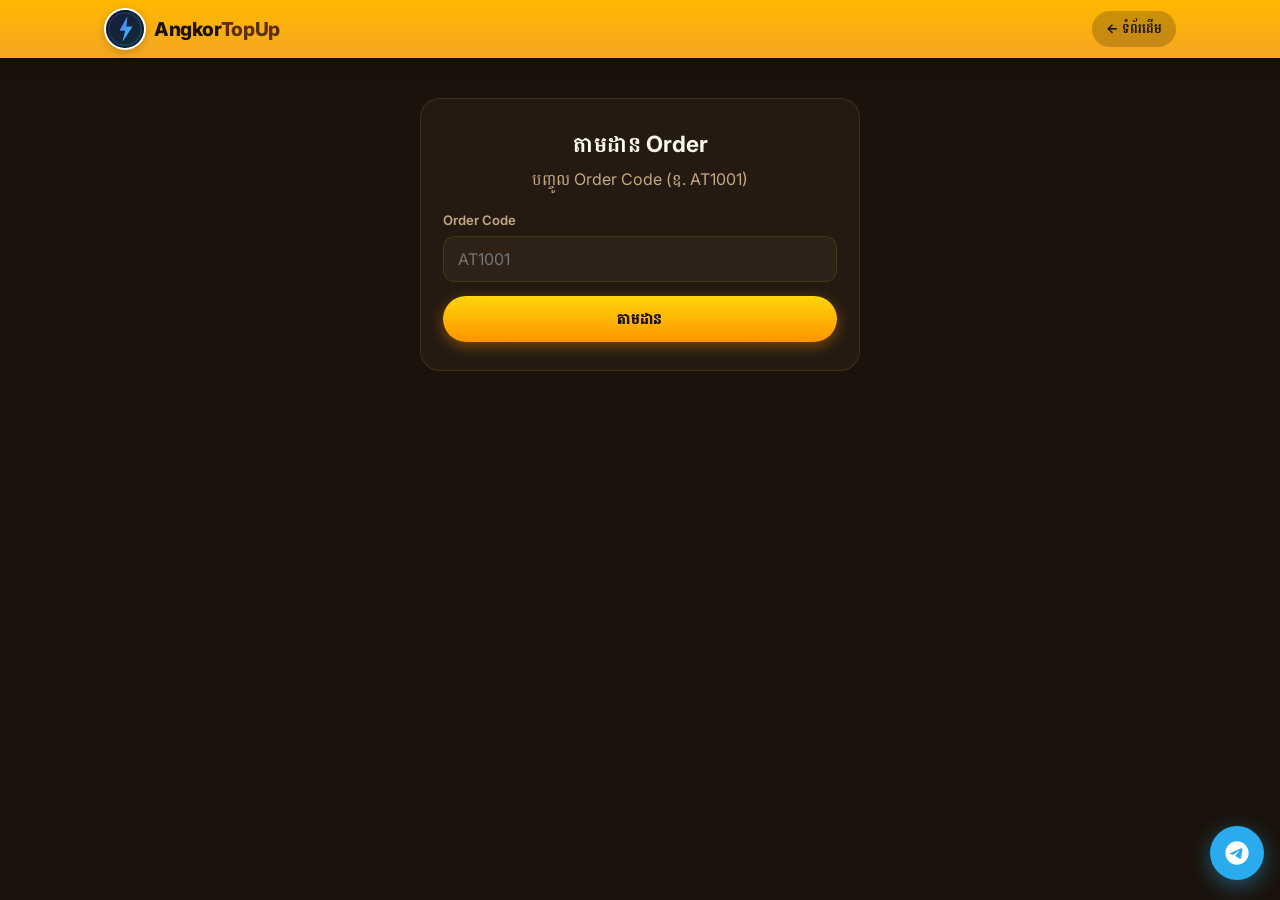
<file: track.html>
<!DOCTYPE html>
<html lang="km">
<head>
  <meta charset="UTF-8" />
  <meta name="viewport" content="width=device-width, initial-scale=1.0" />
  <title>តាមដាន Order | AngkorTopUp</title>
  <link href="https://fonts.googleapis.com/css2?family=Battambang:wght@400;700&family=Inter:wght@400;500;600;700;800&display=swap" rel="stylesheet" />
  <link rel="stylesheet" href="/static/css/style.css" />
  <link rel="icon" href="/static/img/favicon.svg" type="image/svg+xml" />
</head>
<body>
  <header class="header">
    <div class="container header-inner">
      <a href="/" class="logo">
        <img src="/static/img/logo.svg" class="logo-img" width="36" height="36" alt="" />
        <span class="logo-text">Angkor<span>TopUp</span></span>
      </a>
      <a href="/" class="btn btn-outline btn-sm">← ទំព័រដើម</a>
    </div>
  </header>
  <main class="track-page">
    <div class="container">
      <div class="track-box">
        <h1>តាមដាន Order</h1>
        <p>បញ្ចូល Order Code (ឧ. AT1001)</p>
        <div class="form-group">
          <label>Order Code</label>
          <input type="text" id="orderCodeInput" placeholder="AT1001" style="text-transform:uppercase" />
        </div>
        <button class="btn btn-primary btn-block" id="btnTrack">តាមដាន</button>
        <div class="track-result" id="trackResult"></div>
      </div>
    </div>
  </main>
  <script>
    document.getElementById('btnTrack').onclick = doTrack;
    document.getElementById('orderCodeInput').onkeydown = e => { if (e.key === 'Enter') doTrack(); };
    async function doTrack() {
      const code = document.getElementById('orderCodeInput').value.trim();
      const result = document.getElementById('trackResult');
      if (!code) {
        result.className = 'track-result show';
        result.innerHTML = '<p style="color:var(--danger);text-align:center">សូមបញ្ចូល Order Code</p>';
        return;
      }
      const r = await fetch('/api/track?id=' + encodeURIComponent(code));
      const data = await r.json();
      result.className = 'track-result show';
      if (!data.ok) {
        result.innerHTML = `<p style="color:var(--danger);text-align:center">${data.error || 'មិនឃើញ'}</p>`;
        return;
      }
      const o = data.order;
      result.innerHTML = `
        <div class="order-summary">
          <div class="row"><span>Order</span><span><strong>${o.id}</strong></span></div>
          <div class="row"><span>ស្ថានភាព</span><span class="status-badge ${o.status === 'completed' || o.status === 'paid' ? 'completed' : 'processing'}">${o.status}</span></div>
          <div class="row"><span>ហ្គេម</span><span>${o.game_name || ''}</span></div>
          <div class="row"><span>Package</span><span>${o.package_name || ''}</span></div>
          <div class="row"><span>Player</span><span>${o.player_id || ''}</span></div>
          <div class="row total"><span>តម្លៃ</span><span>$${Number(o.price || 0).toFixed(2)}</span></div>
        </div>`;
    }
  </script>
  <a href="https://t.me/kairozen_support" class="tg-float" target="_blank" rel="noopener" title="Telegram" aria-label="Telegram">
    <svg viewBox="0 0 24 24" width="28" height="28" fill="currentColor"><path d="M12 2C6.48 2 2 6.48 2 12s4.48 10 10 10 10-4.48 10-10S17.52 2 12 2zm4.64 6.8c-.15 1.58-.8 5.42-1.13 7.19-.14.75-.42 1-.68 1.03-.58.05-1.02-.38-1.58-.75-.88-.58-1.38-.94-2.23-1.5-.99-.65-.35-1.01.22-1.59.15-.15 2.71-2.48 2.76-2.69a.2.2 0 00-.05-.18c-.06-.05-.14-.03-.21-.02-.09.02-1.49.95-4.22 2.79-.4.27-.76.41-1.08.4-.36-.01-1.04-.2-1.55-.37-.63-.2-1.12-.31-1.08-.66.02-.18.27-.36.74-.55 2.92-1.27 4.86-2.11 5.83-2.51 2.78-1.16 3.35-1.36 3.73-1.36.08 0 .27.02.39.12.1.08.13.19.14.27-.01.06.01.24 0 .38z"/></svg>
  </a>
</body>
</html>
</file>
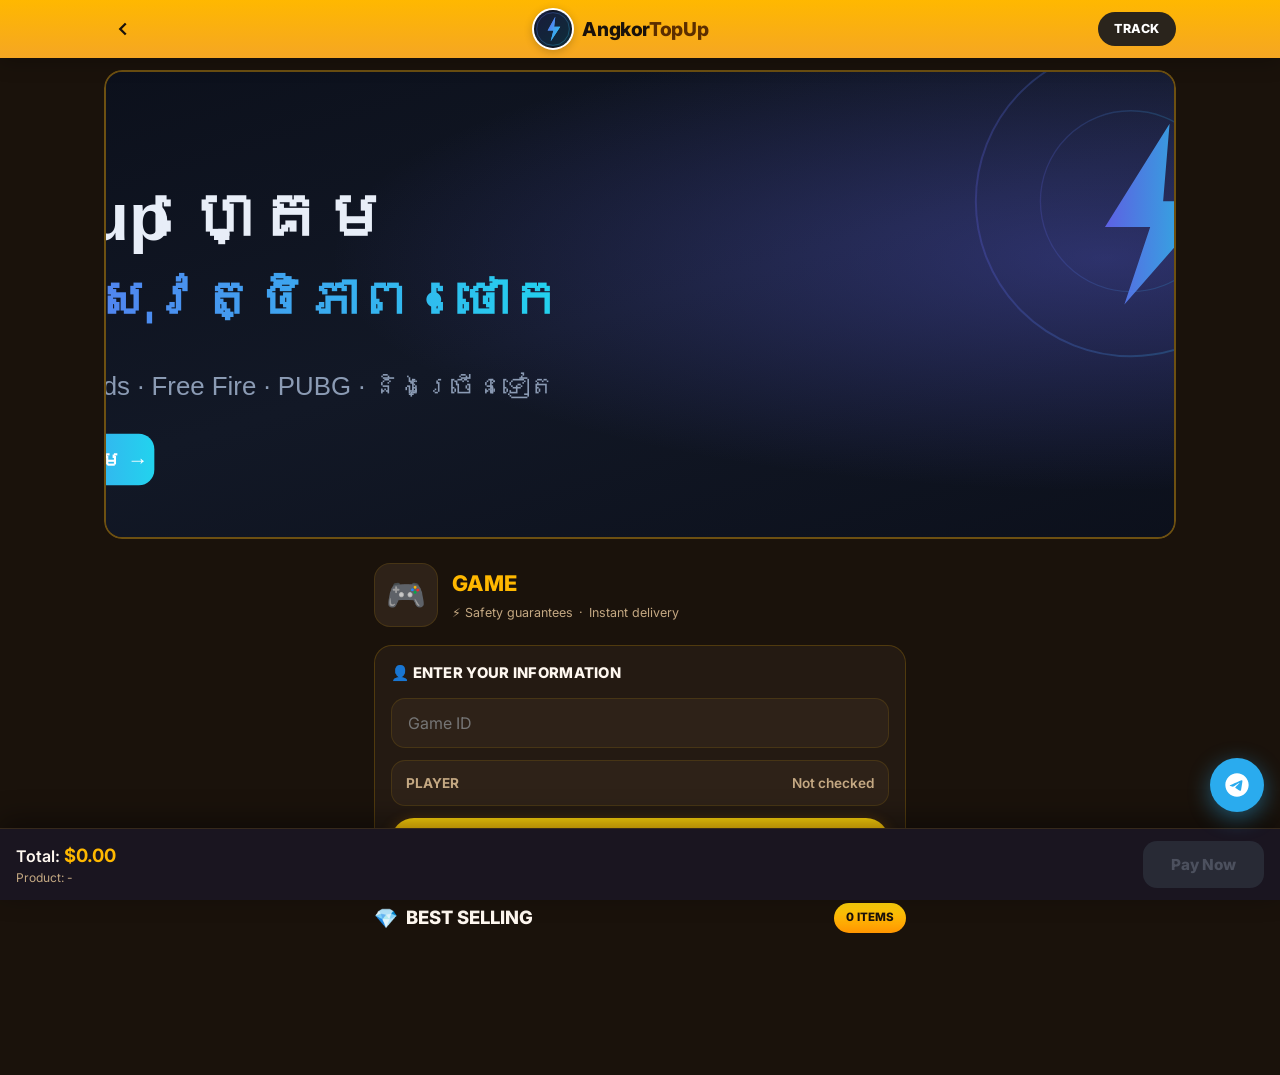
<file: templates/game.html>
<!DOCTYPE html>
<html lang="km">
<head>
  <meta charset="UTF-8" />
  <meta name="viewport" content="width=device-width, initial-scale=1.0, maximum-scale=1.0, user-scalable=no" />
  <meta name="theme-color" content="#f5a623" />
  <title id="pageTitle">Top-up | AngkorTopUp</title>
  <link href="https://fonts.googleapis.com/css2?family=Battambang:wght@400;700&family=Inter:wght@400;500;600;700;800&display=swap" rel="stylesheet" />
  <link rel="stylesheet" href="/static/css/style.css" />
  <link rel="stylesheet" href="/static/css/game.css" />
  <link rel="icon" type="image/svg+xml" href="/static/img/favicon.svg" />
</head>
<body class="game-page">

<header class="header">
  <div class="container header-inner">
    <a href="/" class="icon-btn" aria-label="Back" style="text-decoration:none">
      <svg width="22" height="22" viewBox="0 0 24 24" fill="none" stroke="#1a120b" stroke-width="2.5"><path d="M15 18l-6-6 6-6"/></svg>
    </a>
    <a href="/" class="logo">
      <img src="/static/img/logo.svg" alt="" class="logo-img" id="siteLogo" width="40" height="40" />
      <span class="logo-text" id="siteLogoText">Angkor<span>TopUp</span></span>
    </a>
    <a href="/track" class="btn btn-login">TRACK</a>
  </div>
</header>

<!-- Banner -->
<div class="banner-carousel">
  <div class="banner-slides">
    <div class="banner-slide active">
      <img src="/static/img/banner.svg" alt="" id="siteBanner" class="banner-img" />
    </div>
  </div>
</div>

<div class="container game-wrap">
  <!-- Game title -->
  <div class="game-hero">
    <div class="game-hero-icon" id="gIcon">🎮</div>
    <div>
      <h1 id="gName">Game</h1>
      <div class="game-hero-meta">
        <span>⚡ Safety guarantees</span>
        <span>·</span>
        <span>Instant delivery</span>
      </div>
    </div>
  </div>

  <!-- Enter info -->
  <div class="info-card">
    <div class="info-card-head">
      <span class="info-card-title">👤 ENTER YOUR INFORMATION</span>
    </div>
    <div class="form-group" style="margin-bottom:12px">
      <input type="text" id="playerId" placeholder="Game ID" autocomplete="off" />
    </div>
    <div class="form-group" id="serverGroup" style="display:none;margin-bottom:12px">
      <input type="text" id="serverId" placeholder="Server / Zone" autocomplete="off" />
    </div>
    <div class="player-row">
      <span class="player-label">PLAYER</span>
      <span class="player-status" id="playerStatus">Not checked</span>
    </div>
    <div class="verify-result" id="verifyResult"></div>
    <button type="button" class="btn btn-primary btn-block" id="btnVerify" style="margin-top:12px">ផ្ទៀងផ្ទាត់ Account</button>
  </div>

  <!-- Packages -->
  <div class="pkg-section">
    <div class="section-header" style="margin-bottom:12px">
      <h2><span class="icon">💎</span> BEST SELLING</h2>
      <span class="badge-count" id="pkgCount">0 ITEMS</span>
    </div>
    <div class="pkg-grid" id="pkgGrid"></div>
  </div>
</div>

<!-- Sticky pay bar -->
<div class="pay-bar">
  <div class="pay-bar-left">
    <div class="pay-total">Total: <strong id="payTotal">$0.00</strong></div>
    <div class="pay-product" id="payProduct">Product: -</div>
  </div>
  <button type="button" class="btn-pay" id="btnPay" disabled>Pay Now</button>
</div>

<!-- Pay modal (QR) -->
<div class="modal" id="payModal">
  <div class="modal-backdrop" id="payBackdrop"></div>
  <div class="modal-box">
    <button class="modal-close" type="button" id="payClose">&times;</button>
    <div class="modal-body" style="padding-top:28px">
      <div id="payContent"></div>
    </div>
  </div>
</div>

<a href="https://t.me/kairozen_support" id="tgFloat" class="tg-float" target="_blank" rel="noopener" aria-label="Telegram">
  <svg viewBox="0 0 24 24" width="28" height="28" fill="currentColor"><path d="M12 2C6.48 2 2 6.48 2 12s4.48 10 10 10 10-4.48 10-10S17.52 2 12 2zm4.64 6.8c-.15 1.58-.8 5.42-1.13 7.19-.14.75-.42 1-.68 1.03-.58.05-1.02-.38-1.58-.75-.88-.58-1.38-.94-2.23-1.5-.99-.65-.35-1.01.22-1.59.15-.15 2.71-2.48 2.76-2.69a.2.2 0 00-.05-.18c-.06-.05-.14-.03-.21-.02-.09.02-1.49.95-4.22 2.79-.4.27-.76.41-1.08.4-.36-.01-1.04-.2-1.55-.37-.63-.2-1.12-.31-1.08-.66.02-.18.27-.36.74-.55 2.92-1.27 4.86-2.11 5.83-2.51 2.78-1.16 3.35-1.36 3.73-1.36.08 0 .27.02.39.12.1.08.13.19.14.27-.01.06.01.24 0 .38z"/></svg>
</a>

<script>
const SLUG = {{ slug|tojson }};
const API = "/api";
let GAME = null;
let selectedPkg = null;
let verifiedNick = null;
let _poll = null;

const $ = s => document.querySelector(s);
function money(n){ return "$" + Number(n).toFixed(2); }
function esc(s){ return String(s??"").replace(/[&<>"']/g,c=>({"&":"&amp;","<":"&lt;",">":"&gt;",'"':"&quot;","'":"&#39;"}[c])); }

async function api(path, opts={}){
  const r = await fetch(API+"/"+path, {
    headers:{"Content-Type":"application/json",...(opts.headers||{})},
    ...opts
  });
  return r.json();
}

async function load(){
  const r = await api("catalog");
  if(!r.ok){ alert("ផ្ទុកបរាជ័យ"); return; }
  if(r.settings){
    const tg = r.settings.TELEGRAM || "https://t.me/kairozen_support";
    const f = document.getElementById("tgFloat"); if(f) f.href = tg;
    if(r.settings.BANNER_URL) $("#siteBanner").src = r.settings.BANNER_URL;
    if(r.settings.LOGO_URL) document.querySelectorAll(".logo-img").forEach(el=>el.src=r.settings.LOGO_URL);
  }
  GAME = (r.games||[]).find(g => g.slug === SLUG);
  if(!GAME){
    document.querySelector(".game-wrap").innerHTML = '<p style="text-align:center;padding:60px;color:var(--text-muted)">មិនឃើញហ្គេមនេះ<br><a href="/" style="color:var(--orange)">← ត្រឡប់</a></p>';
    return;
  }
  document.title = (GAME.name||SLUG) + " | AngkorTopUp";
  $("#gName").textContent = GAME.name;
  const icon = $("#gIcon");
  if(GAME.image){
    icon.innerHTML = '<img src="'+esc(GAME.image)+'" alt="">';
  } else {
    icon.textContent = GAME.emoji || "🎮";
  }
  if(GAME.server_label){
    $("#serverGroup").style.display = "block";
    $("#serverId").placeholder = GAME.server_label;
  }
  $("#playerId").placeholder = GAME.id_label || "Game ID";
  renderPkgs();

  // Prefill from profile
  try {
    const prof = JSON.parse(localStorage.getItem("angkor_profile")||"{}");
    const ids = JSON.parse(localStorage.getItem("angkor_game_ids")||"{}");
    if (ids[SLUG] && ids[SLUG].player_id) {
      $("#playerId").value = ids[SLUG].player_id;
      if (ids[SLUG].server_id) $("#serverId").value = ids[SLUG].server_id;
    } else if (prof.defaultId) {
      $("#playerId").value = prof.defaultId;
    }
  } catch(e){}

}

function renderPkgs(){
  const list = GAME.packages || [];
  $("#pkgCount").textContent = list.length + " ITEMS";
  $("#pkgGrid").innerHTML = list.map(p => {
    const id = p.id || p.package_id;
    return `<div class="pkg-item" data-id="${id}" onclick="selectPkg(${id})">
      <div class="pkg-item-icon">${p.tag ? "🔥" : "💎"}</div>
      <div>
        <div class="pkg-item-price">${money(p.price)}</div>
        <div class="pkg-item-name">${esc(p.name)}</div>
      </div>
    </div>`;
  }).join("") || '<p style="color:var(--text-muted)">គ្មាន package</p>';
}

function selectPkg(id){
  selectedPkg = (GAME.packages||[]).find(p => (p.id||p.package_id) == id);
  document.querySelectorAll(".pkg-item").forEach(el => {
    el.classList.toggle("selected", Number(el.dataset.id) === Number(id));
  });
  updateBar();
}

function updateBar(){
  if(selectedPkg){
    $("#payTotal").textContent = money(selectedPkg.price);
    $("#payProduct").textContent = "Product: " + selectedPkg.name;
    $("#btnPay").disabled = false;
  } else {
    $("#payTotal").textContent = "$0.00";
    $("#payProduct").textContent = "Product: -";
    $("#btnPay").disabled = true;
  }
}

$("#btnVerify").onclick = async function(){
  const playerId = ($("#playerId").value||"").trim();
  const serverId = ($("#serverId").value||"").trim();
  const box = $("#verifyResult");
  const st = $("#playerStatus");
  if(!playerId){
    box.className = "verify-result invalid";
    box.textContent = "សូមបញ្ចូល Game ID";
    return;
  }
  this.disabled = true;
  this.textContent = "កំពុងផ្ទៀងផ្ទាត់...";
  try {
    const r = await api("verify", {
      method:"POST",
      body: JSON.stringify({ slug: GAME.slug, player_id: playerId, server_id: serverId||undefined })
    });
    if(r.result === "valid"){
      verifiedNick = r.nickname || "Player";
      box.className = "verify-result valid";
      box.innerHTML = "✓ " + esc(verifiedNick);
      st.textContent = verifiedNick;
      st.className = "player-status ok";
    } else if(r.result === "invalid"){
      verifiedNick = null;
      box.className = "verify-result invalid";
      box.textContent = "✗ Account មិនត្រឹមត្រូវ";
      st.textContent = "Invalid";
      st.className = "player-status bad";
    } else {
      verifiedNick = null;
      box.className = "verify-result valid";
      box.textContent = "✓ បន្តបាន";
      st.textContent = "OK";
      st.className = "player-status ok";
    }
  } catch(e){
    box.className = "verify-result invalid";
    box.textContent = e.message;
  }
  this.disabled = false;
  this.textContent = "ផ្ទៀងផ្ទាត់ Account";
};

$("#btnPay").onclick = async function(){
  const playerId = ($("#playerId").value||"").trim();
  const serverId = ($("#serverId").value||"").trim();
  if(!playerId){ alert("សូមបញ្ចូល Game ID"); $("#playerId").focus(); return; }
  if(!selectedPkg){ alert("ជ្រើស Package"); return; }
  this.disabled = true;
  this.textContent = "...";
  try {
    const r = await api("order", {
      method:"POST",
      body: JSON.stringify({
        game_slug: GAME.slug,
        package_id: selectedPkg.id || selectedPkg.package_id,
        player_id: playerId,
        server_id: serverId || undefined
      })
    });
    if(!r.ok){ alert(r.error||"បរាជ័យ"); this.disabled=false; this.textContent="Pay Now"; return; }
    const o = r.order;
    const pay = r.payment || {};
    $("#payContent").innerHTML = `
      <div style="text-align:center">
        <div style="font-size:.85rem;color:var(--text-muted)">${esc(pay.SHOP_NAME||"AngkorTopUp")} · KHPay</div>
        <div style="font-size:1.6rem;font-weight:800;color:var(--orange);margin:8px 0">${money(o.price)}</div>
        <div style="font-size:.82rem;color:var(--text-muted);margin-bottom:8px">ស្កេន KHQR (គ្រប់ធនាគារ)</div>
        ${pay.PAYMENT_QR
          ? `<img src="${esc(pay.PAYMENT_QR)}" alt="KHQR" style="max-width:210px;width:100%;margin:8px auto;background:#fff;border-radius:12px;padding:8px;display:block">`
          : `<div style="color:var(--danger);padding:12px">មិនមាន QR — ត្រូវដាក់ KHPAY_API_KEY</div>`}
        <div style="font-size:.78rem;color:var(--text-muted)">Order: <b style="color:var(--orange)">${esc(o.id)}</b></div>
        <div id="payStatus" style="font-size:.85rem;color:var(--text-muted);margin-top:8px">រង់ចាំបង់ប្រាក់...</div>
        <button class="btn btn-primary btn-block" style="margin-top:14px" type="button" id="btnPaid">✓ ខ្ញុំបានបង់ហើយ</button>
      </div>`;

    // save game id
    try {
      const ids = JSON.parse(localStorage.getItem("angkor_game_ids")||"{}");
      ids[GAME.slug] = { name: GAME.name, player_id: playerId, server_id: serverId||"" };
      localStorage.setItem("angkor_game_ids", JSON.stringify(ids));
    } catch(e){}

    $("#payModal").classList.add("open");
    document.body.style.overflow = "hidden";
    document.getElementById("btnPaid").onclick = () => confirmPaid(o.id);
    startPoll(o.id);
  } catch(e){
    alert(e.message);
  }
  this.disabled = false;
  this.textContent = "Pay Now";
};

function startPoll(orderId){
  if(_poll) clearInterval(_poll);
  let n=0;
  _poll = setInterval(async()=>{
    n++; if(n>90){ clearInterval(_poll); return; }
    try{
      const r = await api("order/check-payment",{method:"POST",body:JSON.stringify({order_id:orderId})});
      const st = $("#payStatus");
      if(st) st.textContent = "ស្ថានភាព: "+(r.payment_status||"...");
      if(r.payment_status==="completed" || ["paid","processing","completed","waiting_fulfill","delivered"].includes(r.order?.status)){
        clearInterval(_poll);
        showDone(r.order, r.message);
      }
    }catch(e){}
  },4000);
}

async function confirmPaid(orderId){
  const btn = document.getElementById("btnPaid");
  if(btn){ btn.disabled=true; btn.textContent="កំពុងផ្ទៀងផ្ទាត់..."; }
  const r = await api("order/confirm-paid",{method:"POST",body:JSON.stringify({order_id:orderId})});
  if(!r.ok){
    alert(r.error||"មិនទាន់ទទួលប្រាក់");
    if(btn){ btn.disabled=false; btn.textContent="✓ ខ្ញុំបានបង់ហើយ"; }
    return;
  }
  if(_poll) clearInterval(_poll);
  showDone(r.order, r.message);
}

function showDone(o, message){
  $("#payContent").innerHTML = `
    <div style="text-align:center">
      <div class="success-icon">✓</div>
      <h3 style="margin-bottom:8px">Order ជោគជ័យ!</h3>
      <div class="order-code-box">
        <span>Order Code</span>
        <strong>${esc(o.id)}</strong>
      </div>
      <p style="font-size:.9rem;color:var(--text-muted);margin-bottom:12px">${esc(o.game_name||"")} · ${esc(o.package_name||"")}<br>Player: ${esc(o.player_id||"")}</p>
      <p style="font-size:.85rem;color:var(--text-muted);margin-bottom:14px">${esc(message||"")}</p>
      <a href="/track" class="btn btn-primary btn-block">តាមដាន Order</a>
      <button class="btn btn-ghost btn-block" type="button" onclick="closePay()" style="margin-top:8px">បិទ</button>
    </div>`;
}

function closePay(){
  if(_poll) clearInterval(_poll);
  $("#payModal").classList.remove("open");
  document.body.style.overflow = "";
}
$("#payClose").onclick = closePay;
$("#payBackdrop").onclick = closePay;

window.selectPkg = selectPkg;
load();
</script>
</body>
</html>
</file>
<file: static/css/style.css>
/* AngkorTopUp — UI inspired by Puma KH style */
:root {
  --bg: #1a120b;
  --bg-card: #241a12;
  --bg-elevated: #2e2218;
  --header: #f5a623;
  --header-dark: #e09000;
  --orange: #ffb800;
  --orange2: #ff9500;
  --yellow: #ffd60a;
  --text: #fff8f0;
  --text-muted: #c4a882;
  --border: rgba(255, 184, 0, 0.12);
  --success: #34d399;
  --danger: #f87171;
  --blue-tg: #2AABEE;
  --radius: 16px;
  --radius-sm: 12px;
  --font: 'Inter', 'Battambang', system-ui, sans-serif;
  --grad-btn: linear-gradient(180deg, #ffd60a 0%, #ff9500 100%);
  --grad-header: linear-gradient(180deg, #ffb800 0%, #f5a623 100%);
}
*, *::before, *::after { box-sizing: border-box; margin: 0; padding: 0; }
html { scroll-behavior: smooth; }
body {
  font-family: var(--font);
  background: var(--bg);
  color: var(--text);
  line-height: 1.5;
  min-height: 100vh;
  overflow-x: hidden;
}
a { color: inherit; text-decoration: none; }
button, input { font-family: inherit; }
.container { width: 100%; max-width: 1100px; margin: 0 auto; padding: 0 14px; }

/* ===== HEADER (orange bar like Puma) ===== */
.header {
  position: sticky; top: 0; z-index: 100;
  background: var(--grad-header);
  box-shadow: 0 4px 20px rgba(0,0,0,.25);
}
.header-inner {
  display: flex; align-items: center; justify-content: space-between;
  height: 58px; gap: 10px;
}
.logo {
  display: flex; align-items: center; gap: 8px;
  font-weight: 800; font-size: 1.2rem; color: #1a120b;
}
.logo-img {
  width: 42px; height: 42px; border-radius: 50%;
  object-fit: cover; background: #fff; border: 2px solid #fff;
  box-shadow: 0 2px 8px rgba(0,0,0,.2);
}
.logo-text { letter-spacing: -.02em; }
.logo-text span { color: #7a3e00; }
.nav { display: none; }
.header-actions { display: flex; align-items: center; gap: 8px; }
.menu-toggle {
  display: flex; flex-direction: column; gap: 5px;
  background: rgba(0,0,0,.15); border: none; border-radius: 10px;
  padding: 10px; cursor: pointer;
}
.menu-toggle span {
  width: 20px; height: 2.5px; background: #1a120b; border-radius: 2px;
}
.mobile-menu {
  display: none; flex-direction: column;
  background: var(--bg-card); border-bottom: 1px solid var(--border);
  padding: 12px 16px; gap: 4px;
}
.mobile-menu.open { display: flex; }
.mobile-menu a {
  padding: 12px 14px; border-radius: 10px; font-weight: 600;
  color: var(--text-muted);
}
.mobile-menu a:hover { background: var(--bg-elevated); color: var(--orange); }

/* Buttons */
.btn {
  display: inline-flex; align-items: center; justify-content: center; gap: 6px;
  padding: 10px 18px; border-radius: 999px; font-weight: 700; font-size: .9rem;
  border: none; cursor: pointer; transition: all .2s;
}
.btn-primary, .btn-topup {
  background: var(--grad-btn); color: #1a120b !important;
  box-shadow: 0 4px 14px rgba(255, 149, 0, .4);
  font-weight: 800; letter-spacing: .02em;
}
.btn-primary:hover, .btn-topup:hover {
  transform: translateY(-2px); box-shadow: 0 6px 20px rgba(255, 149, 0, .5);
}
.btn-outline {
  background: rgba(0,0,0,.2); color: #1a120b; border: none; font-weight: 700;
}
.btn-outline:hover { background: rgba(0,0,0,.3); }
.btn-ghost { background: transparent; color: var(--text-muted); }
.btn-ghost:hover { color: var(--text); }
.btn-sm { padding: 8px 14px; font-size: .82rem; }
.btn-lg { padding: 14px 28px; font-size: 1rem; }
.btn-block { width: 100%; }
.btn:disabled { opacity: .5; cursor: not-allowed; transform: none !important; }
.btn-telegram {
  background: var(--blue-tg); color: #fff !important;
  box-shadow: 0 4px 14px rgba(42,171,238,.35);
}
.btn-telegram:hover { transform: translateY(-1px); color: #fff !important; }

/* ===== BANNER ===== */
.hero-banner-wrap {
  padding: 14px 14px 0; max-width: 1100px; margin: 0 auto;
}
.hero-banner {
  width: 100%; border-radius: 18px; display: block;
  border: 2px solid rgba(255,184,0,.25);
  box-shadow: 0 8px 32px rgba(0,0,0,.35);
}

/* Compact hero strip */
.hero {
  padding: 20px 14px 8px; max-width: 1100px; margin: 0 auto;
}
.hero-badge {
  display: inline-block;
  background: rgba(255,184,0,.15); color: var(--orange);
  padding: 5px 12px; border-radius: 999px; font-size: .78rem; font-weight: 700;
  margin-bottom: 10px; border: 1px solid rgba(255,184,0,.3);
}
.hero h1 {
  font-size: clamp(1.5rem, 4vw, 2.2rem);
  font-weight: 800; line-height: 1.25; margin-bottom: 8px; color: var(--text);
}
.gradient-text {
  background: var(--grad-btn);
  -webkit-background-clip: text; -webkit-text-fill-color: transparent;
  background-clip: text;
}
.hero-desc { color: var(--text-muted); font-size: .95rem; margin-bottom: 16px; max-width: 520px; }
.hero-cta { display: flex; flex-wrap: wrap; gap: 10px; margin-bottom: 16px; }
.hero-stats { display: flex; gap: 24px; }
.stat strong { display: block; font-size: 1.25rem; font-weight: 800; color: var(--orange); }
.stat span { font-size: .75rem; color: var(--text-muted); }
.hero-bg { display: none; }

/* Ticker */
.ticker-wrap {
  background: var(--bg-card); border-top: 1px solid var(--border);
  border-bottom: 1px solid var(--border); overflow: hidden; padding: 10px 0;
  margin-top: 8px;
}
.ticker { display: flex; gap: 36px; white-space: nowrap; animation: ticker 40s linear infinite; }
.ticker-item { color: var(--text-muted); font-size: .85rem; }
.ticker-item strong { color: var(--success); }
@keyframes ticker { 0% { transform: translateX(0); } 100% { transform: translateX(-50%); } }

/* ===== SECTION ===== */
.section { padding: 28px 0 40px; }
.section-alt { background: transparent; }
.section-header {
  display: flex; align-items: center; justify-content: space-between;
  flex-wrap: wrap; gap: 10px; margin-bottom: 18px;
}
.section-header h2 {
  font-size: 1.15rem; font-weight: 800;
  display: flex; align-items: center; gap: 8px;
}
.section-header h2 .icon { font-size: 1.2rem; }
.section-header p { display: none; }
.section-badges { display: flex; gap: 8px; align-items: center; }
.badge-count {
  background: var(--grad-btn); color: #1a120b;
  font-size: .72rem; font-weight: 800; padding: 6px 12px; border-radius: 999px;
}
.badge-see {
  background: var(--bg-elevated); color: var(--text);
  font-size: .72rem; font-weight: 700; padding: 6px 12px; border-radius: 999px;
  border: 1px solid var(--border);
}

/* Search */
.search-bar { position: relative; max-width: 100%; margin: 0 0 18px; }
.search-bar input {
  width: 100%; padding: 12px 16px 12px 44px;
  background: var(--bg-card); border: 1px solid var(--border);
  border-radius: 14px; color: var(--text); font-size: .95rem; outline: none;
}
.search-bar input:focus { border-color: var(--orange); }
.search-bar input::placeholder { color: var(--text-muted); }
.search-icon {
  position: absolute; left: 14px; top: 50%; transform: translateY(-50%);
  width: 18px; height: 18px; color: var(--text-muted);
}

/* ===== GAMES GRID (Puma style) ===== */
.games-grid {
  display: grid;
  grid-template-columns: repeat(3, 1fr);
  gap: 12px;
}
@media (min-width: 640px) {
  .games-grid { grid-template-columns: repeat(4, 1fr); gap: 14px; }
}
@media (min-width: 900px) {
  .games-grid { grid-template-columns: repeat(5, 1fr); }
}
.game-card {
  background: var(--bg-card);
  border: 1px solid var(--border);
  border-radius: 18px;
  padding: 10px 10px 12px;
  text-align: center;
  cursor: pointer;
  transition: all .22s;
  position: relative;
}
.game-card:hover {
  border-color: rgba(255,184,0,.4);
  transform: translateY(-3px);
  box-shadow: 0 10px 28px rgba(0,0,0,.35);
}
.game-card.popular::before {
  content: 'HOT';
  position: absolute; top: 8px; left: 8px; z-index: 2;
  background: var(--grad-btn); color: #1a120b;
  font-size: .6rem; font-weight: 800; padding: 2px 7px; border-radius: 6px;
}
.game-img {
  width: 100%; aspect-ratio: 1;
  border-radius: 14px;
  display: flex; align-items: center; justify-content: center;
  font-size: 2.2rem; margin: 0 auto 10px;
  background: var(--bg-elevated); overflow: hidden;
  position: relative;
}
.game-img img {
  width: 100%; height: 100%; object-fit: cover; border-radius: 14px;
}
.game-name {
  font-weight: 700; font-size: .82rem; line-height: 1.3;
  margin-bottom: 10px; min-height: 2.4em;
  display: -webkit-box; -webkit-line-clamp: 2; -webkit-box-orient: vertical; overflow: hidden;
}
.game-topup-btn {
  display: block; width: 100%;
  background: var(--grad-btn); color: #1a120b;
  font-weight: 800; font-size: .78rem;
  padding: 9px 8px; border-radius: 999px;
  border: none; cursor: pointer;
  letter-spacing: .04em;
  box-shadow: 0 3px 10px rgba(255,149,0,.3);
}
.game-card:hover .game-topup-btn {
  box-shadow: 0 4px 14px rgba(255,149,0,.45);
}

/* Steps */
.steps { display: grid; grid-template-columns: 1fr; gap: 12px; }
@media (min-width: 700px) { .steps { grid-template-columns: repeat(3, 1fr); } }
.step {
  background: var(--bg-card); border: 1px solid var(--border);
  border-radius: var(--radius); padding: 22px 18px; text-align: center;
}
.step-num {
  width: 44px; height: 44px; background: var(--grad-btn); color: #1a120b;
  font-weight: 800; font-size: 1.2rem; border-radius: 50%;
  display: flex; align-items: center; justify-content: center; margin: 0 auto 12px;
}
.step h3 { font-size: 1rem; margin-bottom: 6px; }
.step p { color: var(--text-muted); font-size: .88rem; }

/* FAQ */
.faq-list { max-width: 700px; margin: 0 auto; }
.faq-item {
  border: 1px solid var(--border); border-radius: var(--radius-sm);
  margin-bottom: 10px; overflow: hidden; background: var(--bg-card);
}
.faq-q {
  width: 100%; background: none; border: none; color: var(--text);
  padding: 14px 16px; font-size: .95rem; font-weight: 600;
  text-align: left; cursor: pointer;
  display: flex; justify-content: space-between; align-items: center;
}
.faq-q span { font-size: 1.2rem; color: var(--orange); }
.faq-item.open .faq-q span { transform: rotate(45deg); }
.faq-a { display: none; padding: 0 16px 14px; color: var(--text-muted); font-size: .9rem; }
.faq-item.open .faq-a { display: block; }

/* Footer */
.footer {
  background: var(--bg-card); border-top: 1px solid var(--border);
  padding-top: 36px; margin-top: 20px;
}
.footer-inner {
  display: grid; grid-template-columns: 1fr; gap: 24px; padding-bottom: 28px;
}
@media (min-width: 600px) {
  .footer-inner { grid-template-columns: 1.4fr 1fr; }
}
.footer-brand p { color: var(--text-muted); margin-top: 10px; font-size: .9rem; max-width: 300px; }
.footer-brand .logo { color: var(--text); }
.footer-brand .logo-text span { color: var(--orange); }
.footer-links { display: flex; gap: 40px; }
.footer-links h4 {
  font-size: .75rem; margin-bottom: 10px; color: var(--text-muted);
  text-transform: uppercase; letter-spacing: .06em;
}
.footer-links a { display: block; color: var(--text-muted); margin-bottom: 8px; font-size: .9rem; }
.footer-links a:hover { color: var(--orange); }
.footer-bottom {
  border-top: 1px solid var(--border); padding: 14px 0;
  text-align: center; color: var(--text-muted); font-size: .8rem;
}
.footer-bottom a { color: var(--orange); font-weight: 600; }

/* ===== MODAL ===== */
.modal {
  position: fixed; inset: 0; z-index: 200;
  display: none; align-items: flex-end; justify-content: center; padding: 0;
}
@media (min-width: 520px) {
  .modal { align-items: center; padding: 16px; }
}
.modal.open { display: flex; }
.modal-backdrop {
  position: absolute; inset: 0; background: rgba(0,0,0,.75); backdrop-filter: blur(4px);
}
.modal-box {
  position: relative; background: var(--bg-card);
  border: 1px solid var(--border);
  border-radius: 22px 22px 0 0;
  width: 100%; max-width: 440px; max-height: 92vh;
  overflow-y: auto; box-shadow: 0 -8px 40px rgba(0,0,0,.5);
  animation: modalUp .28s ease;
}
@media (min-width: 520px) {
  .modal-box { border-radius: 22px; animation: modalIn .28s ease; }
}
@keyframes modalUp {
  from { opacity: 0; transform: translateY(40px); }
  to { opacity: 1; transform: none; }
}
@keyframes modalIn {
  from { opacity: 0; transform: translateY(16px) scale(.97); }
  to { opacity: 1; transform: none; }
}
.modal-close {
  position: absolute; top: 12px; right: 14px; background: var(--bg-elevated);
  border: none; color: var(--text-muted); font-size: 1.5rem;
  width: 36px; height: 36px; border-radius: 50%; cursor: pointer; z-index: 2;
  display: flex; align-items: center; justify-content: center;
}
.modal-header {
  display: flex; align-items: center; gap: 12px;
  padding: 20px 20px 14px; border-bottom: 1px solid var(--border);
}
.modal-game-emoji {
  width: 56px; height: 56px; border-radius: 14px;
  display: flex; align-items: center; justify-content: center;
  font-size: 1.8rem; background: var(--bg); overflow: hidden; flex-shrink: 0;
}
.modal-game-emoji img { width: 100%; height: 100%; object-fit: cover; }
.modal-header h3 { font-size: 1.1rem; font-weight: 800; }
.text-muted { color: var(--text-muted); font-size: .82rem; }
.modal-body { padding: 16px 20px; }
.modal-step { display: none; }
.modal-step.active { display: block; }
.modal-step h4 { font-size: .85rem; margin-bottom: 12px; color: var(--text-muted); font-weight: 600; }
.modal-footer {
  display: flex; align-items: center; justify-content: space-between;
  padding: 10px 20px 18px; border-top: 1px solid var(--border); gap: 10px;
}
.selected-pkg { font-size: .85rem; color: var(--orange); font-weight: 700; }

.packages-grid {
  display: grid; grid-template-columns: repeat(2, 1fr); gap: 10px;
  max-height: 320px; overflow-y: auto;
}
.pkg-card {
  background: var(--bg-elevated); border: 2px solid var(--border);
  border-radius: 14px; padding: 14px 10px; cursor: pointer;
  transition: all .2s; text-align: center;
}
.pkg-card:hover { border-color: var(--orange); }
.pkg-card.selected {
  border-color: var(--orange);
  background: rgba(255, 184, 0, .12);
}
.pkg-name { font-weight: 600; font-size: .88rem; margin-bottom: 4px; }
.pkg-price { color: var(--orange); font-weight: 800; font-size: 1.05rem; }
.pkg-tag {
  display: inline-block; background: var(--grad-btn); color: #1a120b;
  font-size: .65rem; font-weight: 800; padding: 2px 7px; border-radius: 5px; margin-top: 4px;
}

.form-group { margin-bottom: 14px; }
.form-group label {
  display: block; font-size: .82rem; font-weight: 600;
  margin-bottom: 6px; color: var(--text-muted);
}
.form-group input {
  width: 100%; padding: 12px 14px; background: var(--bg-elevated);
  border: 1px solid var(--border); border-radius: 12px; color: var(--text);
  font-size: 1rem; outline: none;
}
.form-group input:focus { border-color: var(--orange); }
.verify-result {
  margin-bottom: 12px; padding: 10px 14px; border-radius: 10px; font-size: .88rem; display: none;
}
.verify-result.valid {
  display: block; background: rgba(52,211,153,.12); color: var(--success);
  border: 1px solid rgba(52,211,153,.3);
}
.verify-result.invalid {
  display: block; background: rgba(248,113,113,.12); color: var(--danger);
  border: 1px solid rgba(248,113,113,.3);
}

.order-summary {
  background: var(--bg-elevated); border-radius: 14px; padding: 14px; margin-bottom: 14px;
}
.order-summary .row {
  display: flex; justify-content: space-between; padding: 5px 0; font-size: .92rem;
}
.order-summary .row.total {
  border-top: 1px solid var(--border); margin-top: 8px; padding-top: 10px;
  font-weight: 800; font-size: 1.05rem;
}
.order-summary .row.total span:last-child { color: var(--orange); }
.payment-note {
  background: rgba(255,184,0,.08); border: 1px solid rgba(255,184,0,.2);
  border-radius: 10px; padding: 12px; margin-bottom: 14px;
  font-size: .85rem; color: var(--text-muted);
}

.success-icon {
  width: 68px; height: 68px; background: rgba(52,211,153,.15); color: var(--success);
  font-size: 2.2rem; border-radius: 50%;
  display: flex; align-items: center; justify-content: center; margin: 0 auto 14px;
}
.order-code-box {
  background: var(--bg-elevated); border-radius: 12px; padding: 14px; text-align: center; margin: 14px 0;
}
.order-code-box span { display: block; font-size: .75rem; color: var(--text-muted); margin-bottom: 3px; }
.order-code-box strong { font-size: 1.3rem; letter-spacing: 1px; color: var(--orange); }
.text-center { text-align: center; }

.track-page { min-height: calc(100vh - 160px); padding: 40px 0; }
.track-box {
  max-width: 440px; margin: 0 auto; background: var(--bg-card);
  border: 1px solid var(--border); border-radius: 20px; padding: 28px 22px;
}
.track-box h1 { font-size: 1.4rem; margin-bottom: 6px; text-align: center; }
.track-box > p { text-align: center; color: var(--text-muted); margin-bottom: 20px; }
.track-result { margin-top: 20px; display: none; }
.track-result.show { display: block; }
.status-badge {
  display: inline-block; padding: 3px 10px; border-radius: 999px;
  font-size: .75rem; font-weight: 700; text-transform: uppercase;
}
.status-badge.completed { background: rgba(52,211,153,.15); color: var(--success); }
.status-badge.processing { background: rgba(255,184,0,.15); color: var(--orange); }

/* Floating TG */
.tg-float {
  position: fixed; right: 16px; bottom: 20px; z-index: 150;
  width: 54px; height: 54px; border-radius: 50%;
  background: var(--blue-tg); color: #fff;
  display: flex; align-items: center; justify-content: center;
  box-shadow: 0 6px 22px rgba(42,171,238,.45);
  transition: transform .2s;
}
.tg-float:hover { transform: scale(1.08); }

@media (min-width: 768px) {
  .nav { display: flex; gap: 18px; }
  .nav-link { color: rgba(26,18,11,.75); font-weight: 600; font-size: .9rem; }
  .nav-link:hover { color: #1a120b; }
  .menu-toggle { display: none; }
}

/* ===== Puma-style extras ===== */
.icon-btn {
  background: transparent; border: none; padding: 8px;
  cursor: pointer; display: flex; align-items: center; border-radius: 10px;
}
.icon-btn:hover { background: rgba(0,0,0,.12); }
.btn-login {
  background: #2a241c !important; color: #fff !important;
  border-radius: 999px !important; padding: 8px 16px !important;
  font-weight: 800 !important; font-size: .78rem !important;
  letter-spacing: .04em; border: none;
}
.btn-login:hover { background: #3a3228 !important; color: #fff !important; }

/* Banner carousel */
.banner-carousel {
  position: relative;
  max-width: 1100px;
  margin: 12px auto 0;
  padding: 0 14px;
}
.banner-slides { position: relative; overflow: hidden; border-radius: 18px; }
.banner-slide { display: none; }
.banner-slide.active { display: block; }
.banner-img {
  width: 100%; display: block; border-radius: 18px;
  border: 2px solid rgba(255,184,0,.3);
  box-shadow: 0 8px 28px rgba(0,0,0,.35);
  aspect-ratio: 16/7; object-fit: cover; background: #2e2218;
}
.banner-nav {
  position: absolute; top: 50%; transform: translateY(-50%);
  width: 40px; height: 40px; border-radius: 50%;
  background: rgba(42,36,28,.85); color: #fff;
  border: none; font-size: 1.5rem; cursor: pointer;
  display: flex; align-items: center; justify-content: center;
  z-index: 5; line-height: 1;
}
.banner-nav.prev { left: 22px; }
.banner-nav.next { right: 22px; }
.banner-nav:hover { background: rgba(0,0,0,.75); }
.banner-dots {
  display: flex; justify-content: center; gap: 6px;
  margin-top: 10px;
}
.banner-dots span {
  width: 8px; height: 8px; border-radius: 50%;
  background: rgba(255,184,0,.3); cursor: pointer;
}
.banner-dots span.on { background: var(--orange); width: 20px; border-radius: 4px; }

/* Hide old hero if present */
.hero { display: none !important; }
.hero-banner-wrap { display: none !important; }

/* Header logo always dark text on orange */
.header .logo { color: #1a120b; }
.header .logo-text span { color: #5c2e00; }

/* Bottom safe area for float btn */
body { padding-bottom: 70px; }
</file>
<file: static/css/game.css>
/* Dedicated game top-up page (Puma-style) */
.game-page { padding-bottom: 90px; }

.game-wrap { padding: 16px 14px 20px; max-width: 560px; margin: 0 auto; }

.game-hero {
  display: flex; align-items: center; gap: 14px;
  margin: 8px 0 18px;
}
.game-hero-icon {
  width: 64px; height: 64px; border-radius: 16px;
  background: var(--bg-elevated); overflow: hidden;
  display: flex; align-items: center; justify-content: center;
  font-size: 2rem; flex-shrink: 0;
  border: 1px solid var(--border);
}
.game-hero-icon img { width: 100%; height: 100%; object-fit: cover; }
.game-hero h1 {
  font-size: 1.35rem; font-weight: 800;
  color: var(--orange); text-transform: uppercase;
  letter-spacing: .02em; margin-bottom: 4px;
}
.game-hero-meta {
  font-size: .78rem; color: var(--text-muted);
  display: flex; flex-wrap: wrap; gap: 6px; align-items: center;
}

.info-card {
  background: var(--bg-card);
  border: 1.5px solid rgba(255,184,0,.2);
  border-radius: 18px;
  padding: 16px;
  margin-bottom: 22px;
}
.info-card-head {
  display: flex; align-items: center; justify-content: space-between;
  margin-bottom: 14px;
}
.info-card-title {
  font-weight: 800; font-size: .92rem;
  letter-spacing: .02em;
}
.info-card input {
  width: 100%; padding: 14px 16px;
  background: var(--bg-elevated);
  border: 1.5px solid var(--border);
  border-radius: 14px; color: var(--text);
  font-size: 1rem; outline: none;
}
.info-card input:focus { border-color: var(--orange); }
.player-row {
  display: flex; justify-content: space-between; align-items: center;
  padding: 12px 14px;
  background: var(--bg-elevated);
  border-radius: 14px; border: 1.5px solid var(--border);
  margin-top: 10px;
}
.player-label { font-weight: 700; font-size: .85rem; color: var(--text-muted); }
.player-status { font-size: .85rem; color: var(--text-muted); font-weight: 600; }
.player-status.ok { color: var(--success); }
.player-status.bad { color: var(--danger); }

.pkg-section { margin-bottom: 20px; }
.pkg-grid {
  display: grid; grid-template-columns: 1fr 1fr; gap: 10px;
}
.pkg-item {
  display: flex; align-items: center; gap: 10px;
  background: var(--bg-card);
  border: 2px solid var(--border);
  border-radius: 16px;
  padding: 12px;
  cursor: pointer; transition: all .2s;
}
.pkg-item:hover { border-color: rgba(255,184,0,.4); }
.pkg-item.selected {
  border-color: var(--orange);
  background: rgba(255,184,0,.1);
  box-shadow: 0 0 0 1px var(--orange);
}
.pkg-item-icon {
  width: 40px; height: 40px; border-radius: 10px;
  background: var(--bg-elevated);
  display: flex; align-items: center; justify-content: center;
  font-size: 1.2rem; flex-shrink: 0;
}
.pkg-item-price {
  font-weight: 800; font-size: 1.05rem; color: var(--orange);
  line-height: 1.2;
}
.pkg-item-name {
  font-size: .78rem; color: var(--text-muted);
  line-height: 1.3;
  display: -webkit-box; -webkit-line-clamp: 2; -webkit-box-orient: vertical; overflow: hidden;
}

/* Sticky pay bar */
.pay-bar {
  position: fixed; left: 0; right: 0; bottom: 0; z-index: 120;
  background: #1a1520;
  border-top: 1px solid var(--border);
  padding: 12px 16px;
  padding-bottom: max(12px, env(safe-area-inset-bottom));
  display: flex; align-items: center; justify-content: space-between; gap: 14px;
  box-shadow: 0 -8px 28px rgba(0,0,0,.4);
}
.pay-bar-left { min-width: 0; }
.pay-total { font-size: 1rem; font-weight: 600; }
.pay-total strong { color: var(--orange); font-size: 1.15rem; }
.pay-product {
  font-size: .75rem; color: var(--text-muted);
  white-space: nowrap; overflow: hidden; text-overflow: ellipsis;
  max-width: 180px;
}
.btn-pay {
  background: linear-gradient(180deg, #6ee7a0 0%, #22c55e 100%);
  color: #052e16;
  font-weight: 800; font-size: .95rem;
  padding: 14px 28px; border-radius: 14px;
  border: none; cursor: pointer;
  box-shadow: 0 4px 16px rgba(34,197,94,.35);
  white-space: nowrap;
  transition: transform .15s, opacity .15s;
}
.btn-pay:hover:not(:disabled) { transform: translateY(-1px); }
.btn-pay:disabled {
  opacity: .45; cursor: not-allowed;
  background: #3a4550; color: #8a9aaa; box-shadow: none;
}

/* Hide floating TG slightly higher above pay bar */
.game-page .tg-float { bottom: 88px; }
</file>
